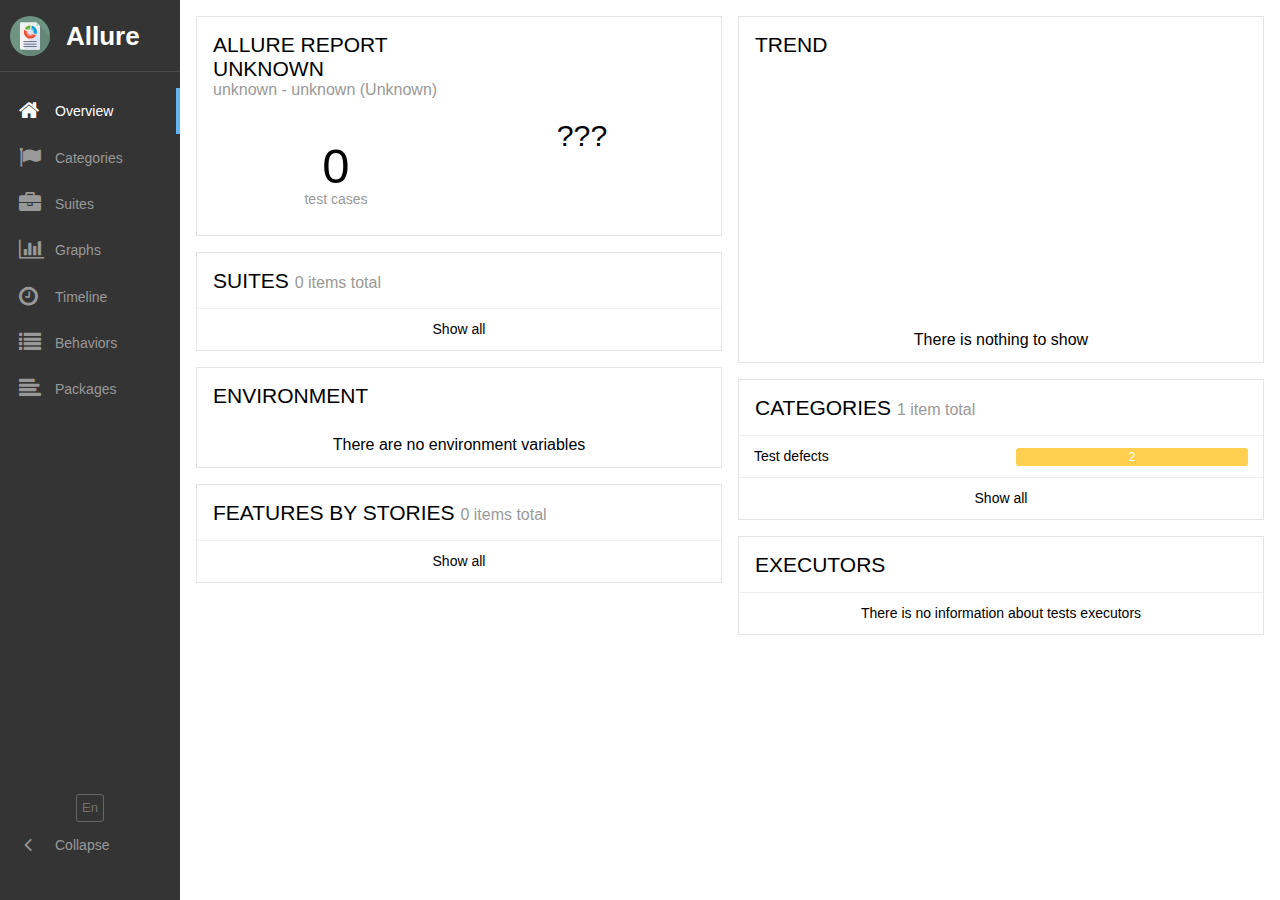
<file: reports/index.html>
<!DOCTYPE html>
<html dir="ltr" lang="en">
<head>
    <meta charset="utf-8">
    <title>Allure Report</title>
    <link rel="icon" href="favicon.ico">
    <link rel="stylesheet" type="text/css" href="styles.css">
    <link rel="stylesheet" type="text/css" href="plugin/screen-diff/styles.css">
    <link rel="stylesheet" type="text/css" href="plugin/custom-logo/styles.css">
</head>
<body>
    <div id="alert"></div>
    <div id="content">
        <span class="spinner">
            <span class="spinner__circle"></span>
        </span>
    </div>
    <div id="popup"></div>
    <script src="app.js"></script>
    <script src="plugin/behaviors/index.js"></script>
    <script src="plugin/packages/index.js"></script>
    <script src="plugin/screen-diff/index.js"></script>
    <script async src="https://www.googletagmanager.com/gtag/js?id=G-FVWC4GKEYS"></script>
    <script>
        window.dataLayer = window.dataLayer || [];
        function gtag(){dataLayer.push(arguments);}
        gtag('js', new Date());
        gtag('config', 'G-FVWC4GKEYS', {
          'allureVersion': '2.33.0',
          'reportUuid': '73644934-3b95-4b30-9c9d-db9e9093f0bb',
          'single_file': false
        });
    </script>
</body>
</html>
</file>
<file: reports/plugin/screen-diff/styles.css>
.screen-diff__switchers {
  margin-bottom: 1em;
}

.screen-diff__switchers label + label {
  margin-left: 1em;
}

.screen-diff__overlay {
  position: relative;
  cursor: col-resize;
}

.screen-diff__container {
  overflow-x: auto;
}

.screen-diff__image-over {
  top: 0;
  left: 0;
  bottom: 0;
  background: #fff;
  position: absolute;
  overflow: hidden;
  box-shadow: 2px 0 1px -1px #aaa;
}

.screen-diff-error {
  color: #fd5a3e;
}
</file>
<file: reports/plugin/custom-logo/styles.css>
.side-nav__brand {
  background: url('custom-logo.svg') no-repeat left center !important;
  margin-left: 10px;
}
</file>
